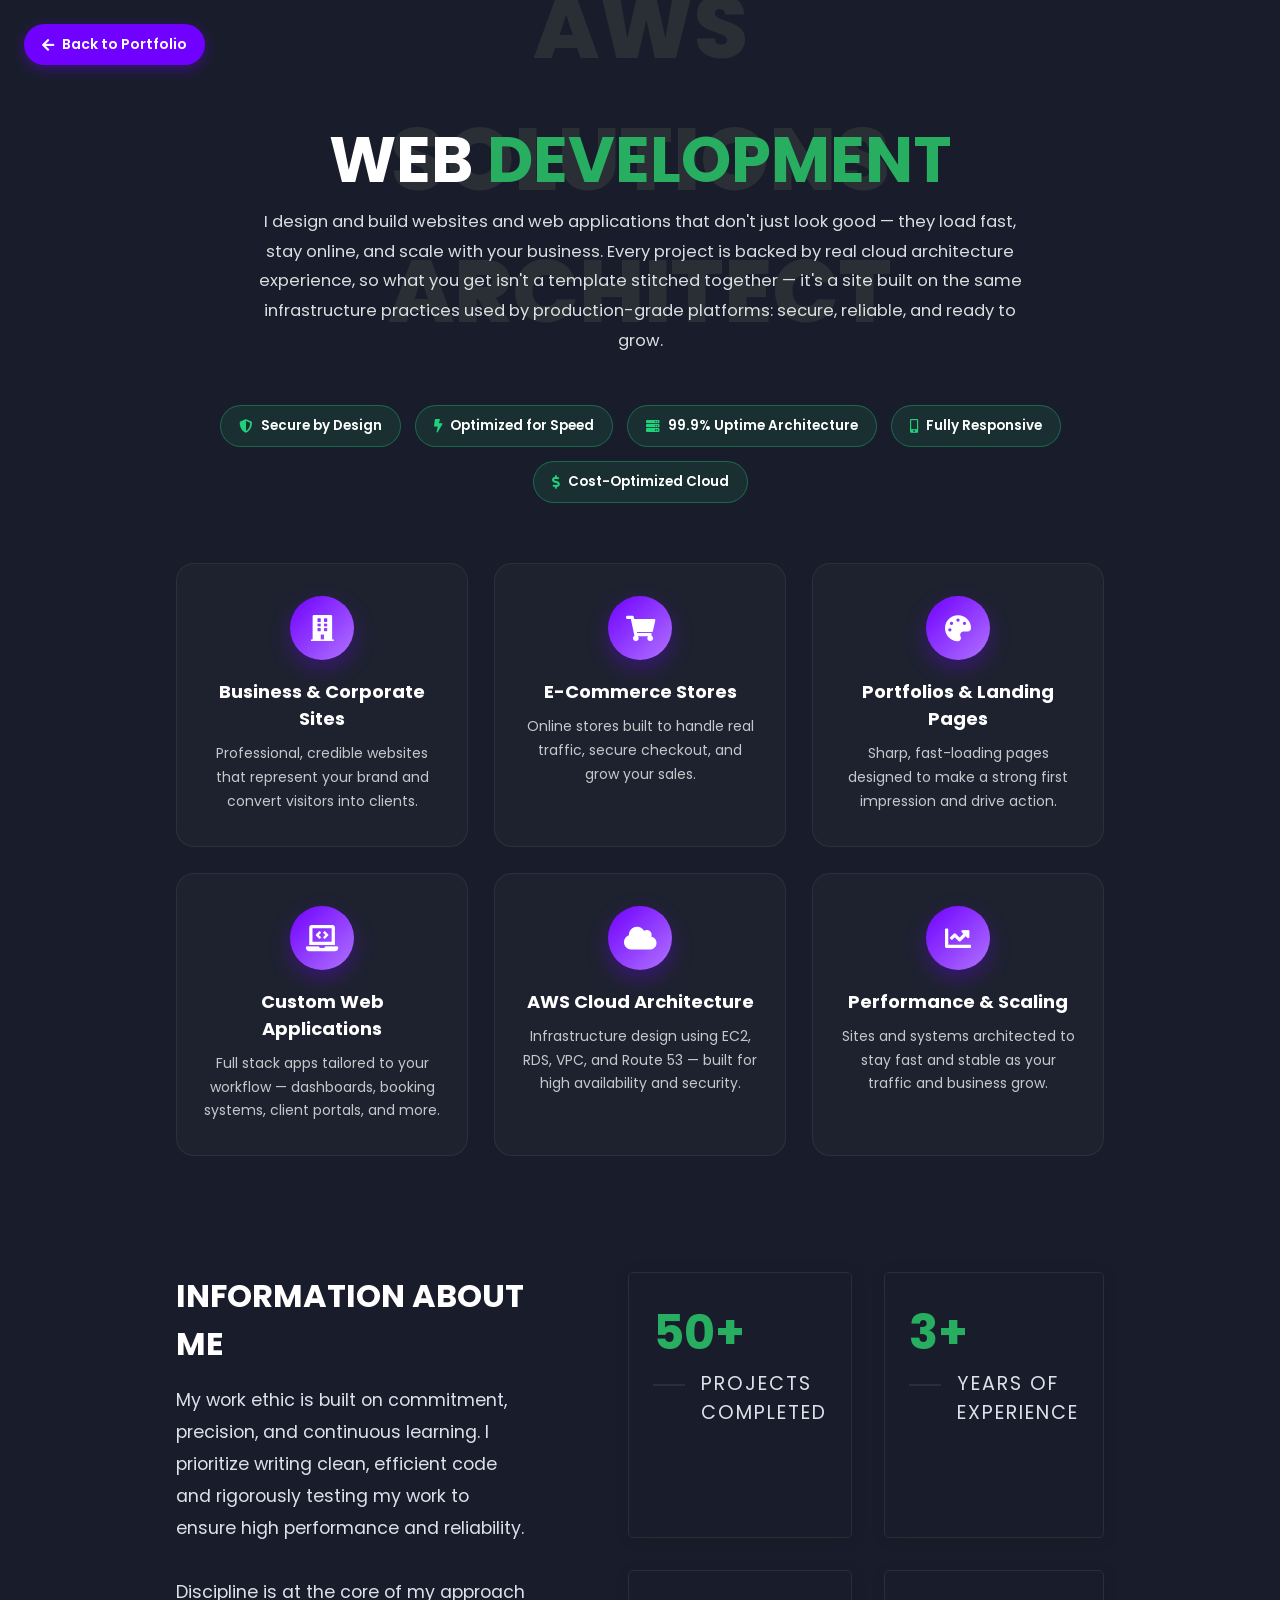
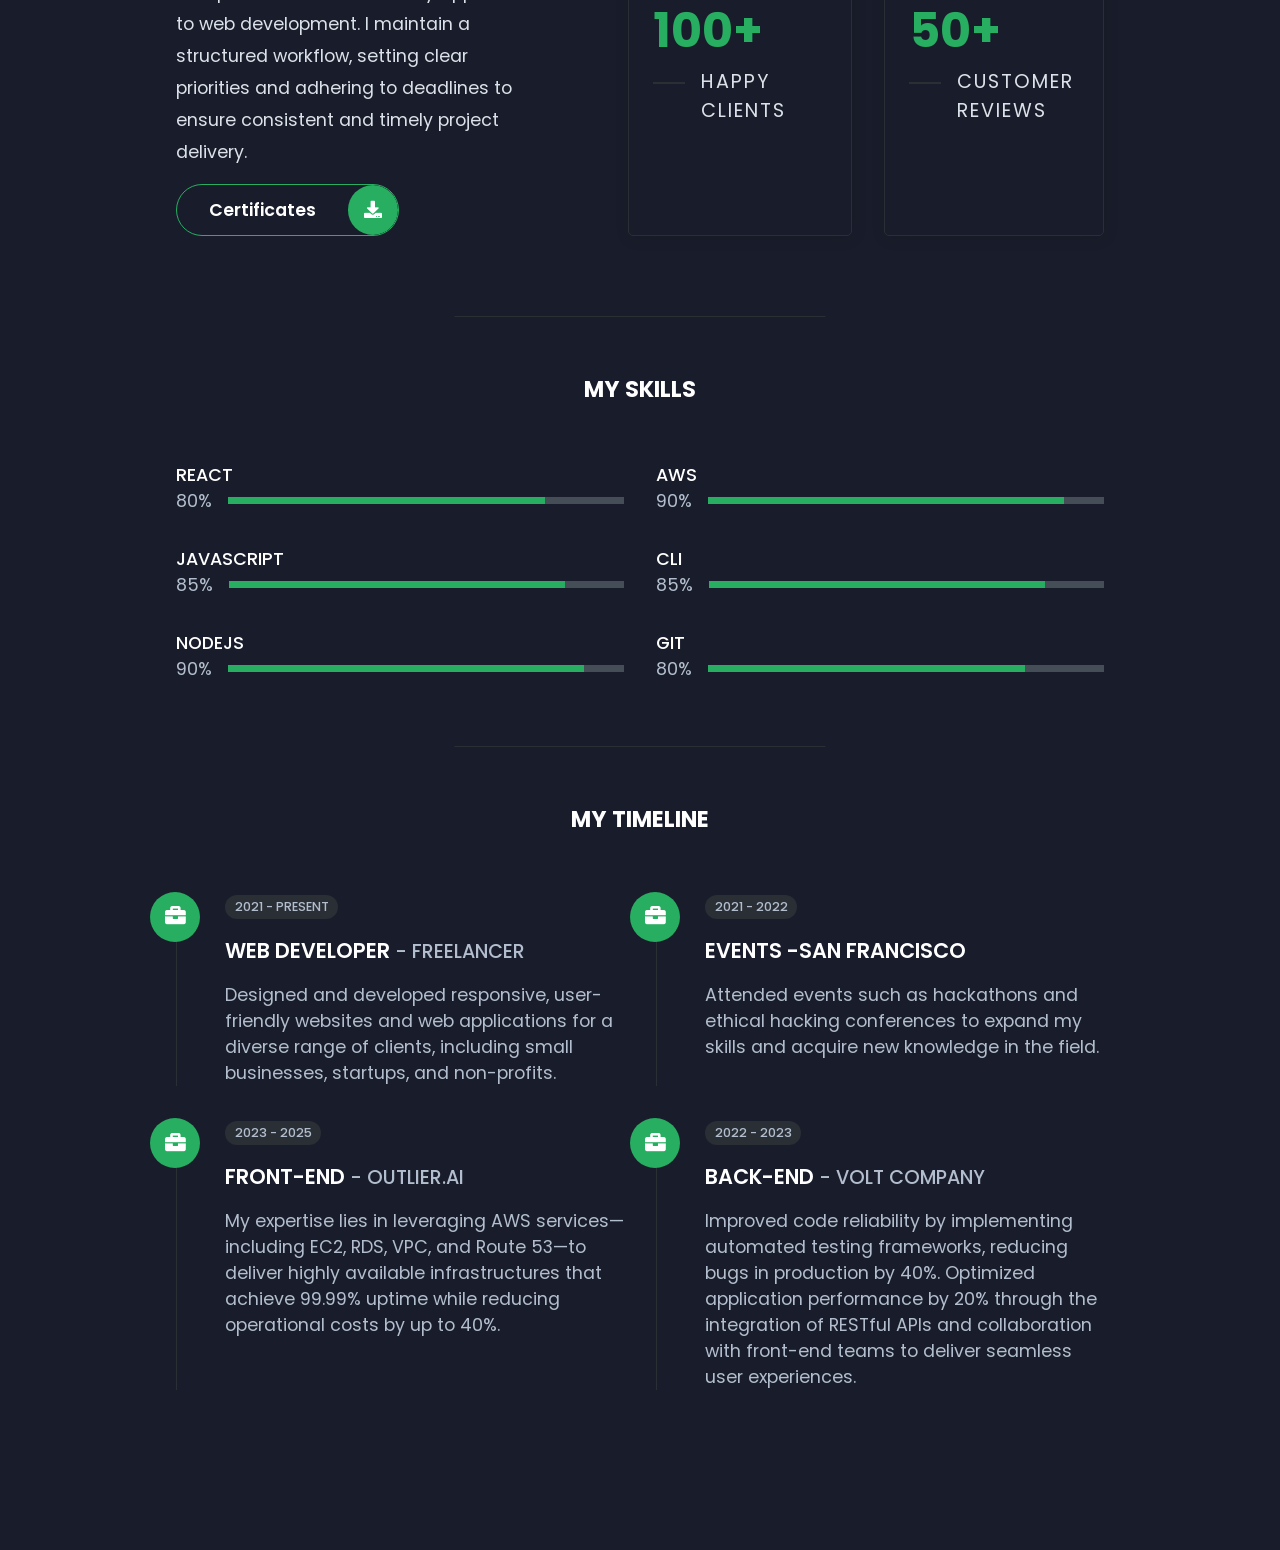
<file: programming.html>
<!DOCTYPE html>
<html lang="en">
<head>
    <meta charset="UTF-8">
    <meta http-equiv="X-UA-Compatible" content="IE=edge">
    <meta name="viewport" content="width=device-width, initial-scale=1.0">
    <title>DELTEJO VISION | Web Development & AWS</title>
    <link rel="stylesheet" href="styles/styles.css">
    <link rel="preconnect" href="https://fonts.googleapis.com">
    <link rel="preconnect" href="https://fonts.gstatic.com" crossorigin>
    <link rel="stylesheet" href="https://cdnjs.cloudflare.com/ajax/libs/font-awesome/5.15.4/css/all.min.css" integrity="sha512-1ycn6IcaQQ40/MKBW2W4Rhis/DbILU74C1vSrLJxCq57o941Ym01SwNsOMqvEBFlcgUa6xLiPY/NS5R+E6ztJQ==" crossorigin="anonymous" referrerpolicy="no-referrer" />
    <link href="https://fonts.googleapis.com/css2?family=Poppins:wght@400;500;600;700;800&display=swap" rel="stylesheet">
    <style>
        /* This page is standalone: no bottom nav, no section-switching JS.
           The "active" class is applied directly so it's visible immediately. */
        .back-to-portfolio{
            position: fixed;
            top: 24px;
            left: 24px;
            display: inline-flex;
            align-items: center;
            gap: 8px;
            padding: 10px 18px;
            border-radius: 30px;
            background: #7000ff;
            color: #fff;
            text-decoration: none;
            font-size: 14px;
            font-weight: 600;
            z-index: 500;
            box-shadow: 0 4px 14px rgba(112,0,255,0.4);
            transition: transform .25s ease;
        }
        .back-to-portfolio:hover{
            transform: scale(1.05);
        }
        main{
            padding-top: 90px;
        }

        /* ===== Services / trust section ===== */
        .services-intro{
            max-width: 780px;
            margin: 0 auto 50px;
            text-align: center;
        }
        .services-intro p{
            font-size: 16.5px;
            line-height: 1.8;
            opacity: .85;
        }
        .services-grid{
            display: grid;
            grid-template-columns: repeat(auto-fit, minmax(260px, 1fr));
            gap: 26px;
            margin-bottom: 60px;
        }
        .service-card{
            padding: 32px 26px;
            border-radius: 18px;
            background: rgba(127,127,127,0.06);
            border: 1px solid rgba(127,127,127,0.15);
            text-align: center;
            transition: transform .3s ease, border-color .3s ease, background .3s ease;
        }
        .service-card:hover{
            transform: translateY(-6px);
            border-color: rgba(112,0,255,0.5);
            background: rgba(112,0,255,0.06);
        }
        .service-icon{
            width: 64px;
            height: 64px;
            margin: 0 auto 18px;
            border-radius: 50%;
            background: linear-gradient(135deg, #7000ff, #b073ff);
            display: flex;
            align-items: center;
            justify-content: center;
            font-size: 26px;
            color: #fff;
            box-shadow: 0 8px 20px rgba(112,0,255,0.35);
            animation: float-icon 3.2s ease-in-out infinite;
        }
        .service-card:nth-child(2) .service-icon{ animation-delay: .3s; }
        .service-card:nth-child(3) .service-icon{ animation-delay: .6s; }
        .service-card:nth-child(4) .service-icon{ animation-delay: .9s; }
        .service-card:nth-child(5) .service-icon{ animation-delay: 1.2s; }
        .service-card:nth-child(6) .service-icon{ animation-delay: 1.5s; }
        @keyframes float-icon{
            0%, 100%{ transform: translateY(0); }
            50%{ transform: translateY(-8px); }
        }
        .service-card h4{
            font-size: 18px;
            margin-bottom: 10px;
        }
        .service-card p{
            font-size: 14px;
            line-height: 1.7;
            opacity: .75;
        }
        .trust-strip{
            display: flex;
            flex-wrap: wrap;
            justify-content: center;
            gap: 14px;
            margin-bottom: 60px;
        }
        .trust-pill{
            display: inline-flex;
            align-items: center;
            gap: 8px;
            padding: 10px 18px;
            border-radius: 30px;
            background: rgba(33,208,122,0.1);
            border: 1px solid rgba(33,208,122,0.35);
            font-size: 13.5px;
            font-weight: 600;
        }
        .trust-pill i{
            color: #21d07a;
        }

        /* ===== Arreglos de responsive para pantallas pequeñas (agregado) ===== */
        @media (max-width: 768px){
            main{
                padding-top: 80px;
            }
            .about-container{
                display: flex !important;
                flex-direction: column !important;
                position: static !important;
                height: auto !important;
            }
            .left-about{
                position: static !important;
                width: 100% !important;
                margin-bottom: 30px !important;
            }
            .btn-con{
                position: static !important;
                margin-top: 20px !important;
            }
            .right-about{
                position: static !important;
                width: 100% !important;
                display: grid !important;
                grid-template-columns: repeat(2, 1fr) !important;
                gap: 14px !important;
                margin-top: 0 !important;
            }
            .about-item{
                position: static !important;
                width: 100% !important;
            }
            .services-grid{
                grid-template-columns: 1fr !important;
            }
            .trust-strip{
                flex-direction: column !important;
                align-items: center !important;
            }
        }
        @media (max-width: 480px){
            .right-about{
                grid-template-columns: 1fr !important;
            }
        }
    </style>
</head>
<body class="main-content">
    <a href="index.html" class="back-to-portfolio">
        <i class="fas fa-arrow-left"></i> Back to Portfolio
    </a>

    <main>
        <section class="container about active" id="about">
            <div class="main-title">
                <h2>Web <span>Development</span><span class="bg-text">AWS Solutions Architect</span></h2>
            </div>

            <div class="services-intro">
                <p>
                    I design and build websites and web applications that don't just look good —
                    they load fast, stay online, and scale with your business. Every project is
                    backed by real cloud architecture experience, so what you get isn't a template
                    stitched together — it's a site built on the same infrastructure practices used
                    by production-grade platforms: secure, reliable, and ready to grow.
                </p>
            </div>

            <div class="trust-strip">
                <span class="trust-pill"><i class="fas fa-shield-alt"></i> Secure by Design</span>
                <span class="trust-pill"><i class="fas fa-bolt"></i> Optimized for Speed</span>
                <span class="trust-pill"><i class="fas fa-server"></i> 99.9% Uptime Architecture</span>
                <span class="trust-pill"><i class="fas fa-mobile-alt"></i> Fully Responsive</span>
                <span class="trust-pill"><i class="fas fa-dollar-sign"></i> Cost-Optimized Cloud</span>
            </div>

            <div class="services-grid">
                <div class="service-card">
                    <div class="service-icon"><i class="fas fa-building"></i></div>
                    <h4>Business & Corporate Sites</h4>
                    <p>Professional, credible websites that represent your brand and convert visitors into clients.</p>
                </div>
                <div class="service-card">
                    <div class="service-icon"><i class="fas fa-shopping-cart"></i></div>
                    <h4>E-Commerce Stores</h4>
                    <p>Online stores built to handle real traffic, secure checkout, and grow your sales.</p>
                </div>
                <div class="service-card">
                    <div class="service-icon"><i class="fas fa-palette"></i></div>
                    <h4>Portfolios & Landing Pages</h4>
                    <p>Sharp, fast-loading pages designed to make a strong first impression and drive action.</p>
                </div>
                <div class="service-card">
                    <div class="service-icon"><i class="fas fa-laptop-code"></i></div>
                    <h4>Custom Web Applications</h4>
                    <p>Full stack apps tailored to your workflow — dashboards, booking systems, client portals, and more.</p>
                </div>
                <div class="service-card">
                    <div class="service-icon"><i class="fas fa-cloud"></i></div>
                    <h4>AWS Cloud Architecture</h4>
                    <p>Infrastructure design using EC2, RDS, VPC, and Route 53 — built for high availability and security.</p>
                </div>
                <div class="service-card">
                    <div class="service-icon"><i class="fas fa-chart-line"></i></div>
                    <h4>Performance & Scaling</h4>
                    <p>Sites and systems architected to stay fast and stable as your traffic and business grow.</p>
                </div>
            </div>

            <div class="about-container">
                <div class="left-about">
                    <h4>Information About me</h4>
                    <p>
                        My work ethic is built on commitment, precision, and continuous learning. 
                        I prioritize writing clean, efficient code and rigorously testing my work 
                        to ensure high performance and reliability. <br /> 
                        <br /> Discipline is at the core of my approach to web development. 
                        I maintain a structured workflow, setting clear priorities and adhering to 
                        deadlines to ensure consistent and timely project delivery.
                    </p>
                    <div class="btn-con">
                        <a href="https://docs.google.com/document/d/1QKybRauDP71wzOWq00SQd9mr6JCaouIH6lijClOEjnM/pub" class="main-btn">
                            <span class="btn-text">Certificates</span>
                            <span class="btn-icon"><i class="fas fa-download"></i></span>
                        </a>
                    </div>
                </div>
                <div class="right-about">
                    <div class="about-item">
                        <div class="abt-text">
                            <p class="large-text">50+</p>
                            <p class="small-text">Projects <br /> Completed</p>
                        </div>
                    </div>
                    <div class="about-item">
                        <div class="abt-text">
                            <p class="large-text">3+</p>
                            <p class="small-text">Years of <br /> experience</p>
                        </div>
                    </div>
                    <div class="about-item">
                        <div class="abt-text">
                            <p class="large-text">100+</p>
                            <p class="small-text">Happy <br /> Clients</p>
                        </div>
                    </div>
                    <div class="about-item">
                        <div class="abt-text">
                            <p class="large-text">50+</p>
                            <p class="small-text">Customer <br /> reviews</p>
                        </div>
                    </div>
                </div>
            </div>
            <div class="about-stats">
                <h4 class="stat-title">My Skills</h4>
                <div class="progress-bars">
                    <div class="progress-bar">
                        <p class="prog-title">React</p>
                        <div class="progress-con">
                            <p class="prog-text">80%</p>
                            <div class="progress">
                                <span class="html"></span>
                            </div>
                        </div>
                    </div>
                    <div class="progress-bar">
                        <p class="prog-title">AWS</p>
                        <div class="progress-con">
                            <p class="prog-text">90%</p>
                            <div class="progress">
                                <span class="css"></span>
                            </div>
                        </div>
                    </div>
                    <div class="progress-bar">
                        <p class="prog-title">javascript</p>
                        <div class="progress-con">
                            <p class="prog-text">85%</p>
                            <div class="progress">
                                <span class="js"></span>
                            </div>
                        </div>
                    </div>
                    <div class="progress-bar">
                        <p class="prog-title">CLI</p>
                        <div class="progress-con">
                            <p class="prog-text">85%</p>
                            <div class="progress">
                                <span class="react"></span>
                            </div>
                        </div>
                    </div>
                    <div class="progress-bar">
                        <p class="prog-title">NodeJS</p>
                        <div class="progress-con">
                            <p class="prog-text">90%</p>
                            <div class="progress">
                                <span class="node"></span>
                            </div>
                        </div>
                    </div>
                    <div class="progress-bar">
                        <p class="prog-title">Git</p>
                        <div class="progress-con">
                            <p class="prog-text">80%</p>
                            <div class="progress">
                                <span class="python"></span>
                            </div>
                        </div>
                    </div>
                </div>
            </div>
            <h4 class="stat-title">My Timeline</h4>
            <div class="timeline">
                <div class="timeline-item">
                    <div class="tl-icon">
                        <i class="fas fa-briefcase"></i>
                    </div>
                    <p class="tl-duration">2021 - present</p>
                    <h5>Web Developer<span> - Freelancer</span></h5>
                    <p>
                        Designed and developed responsive, user-friendly websites and web applications for a diverse
                         range of clients, including small businesses, startups, and non-profits.
                    </p>
                </div>
                <div class="timeline-item">
                    <div class="tl-icon">
                        <i class="fas fa-briefcase"></i>
                    </div>
                    <p class="tl-duration">2021 - 2022</p>
                    <h5>Events<span> </span>-San Francisco</h5>
                    <p>
                        Attended events such as hackathons and ethical hacking conferences to expand 
                        my skills and acquire new knowledge in the field.
                    </p>
                </div>
                <div class="timeline-item">
                    <div class="tl-icon">
                        <i class="fas fa-briefcase"></i>
                    </div>
                    <p class="tl-duration">2023 - 2025</p>
                    <h5>Front-End <span> - Outlier.Ai</span></h5>
                    <p>
                       My expertise lies in leveraging AWS services—including EC2, RDS, VPC, and Route 53—to deliver highly available infrastructures that achieve 99.99% uptime while reducing operational costs by up to 40%.
                    </p>
                </div>
                <div class="timeline-item">
                    <div class="tl-icon">
                        <i class="fas fa-briefcase"></i>
                    </div>
                    <p class="tl-duration">2022 - 2023</p>
                    <h5>Back-End<span> - Volt Company </span></h5>
                    <p>
                       Improved code reliability by implementing automated testing frameworks, reducing bugs in production by 40%.
                       Optimized application performance by 20% through the integration of RESTful APIs and collaboration with front-end teams to deliver seamless user experiences.
                    </p>
                </div>
            </div>
        </section>
    </main>
</body>
</html>
</file>
<file: styles/styles.css>
* {
  margin: 0;
  padding: 0;
  box-sizing: border-box;
  list-style: none;
}

:root {
  --color-primary: #191d2b;
  --color-secondary: #27AE60;
  --color-white: #FFFFFF;
  --color-black: #000;
  --color-grey0: #f8f8f8;
  --color-grey-1: #dbe1e8;
  --color-grey-2: #b2becd;
  --color-grey-3: #6c7983;
  --color-grey-4: #454e56;
  --color-grey-5: #2a2e35;
  --color-grey-6: #12181b;
  --br-sm-2: 14px;
  --box-shadow-1: 0 3px 15px rgba(0,0,0,.3);
}

.light-mode {
  --color-primary: #FFFFFF;
  --color-secondary: #F56692;
  --color-white: #454e56;
  --color-black: #000;
  --color-grey0: #f8f8f8;
  --color-grey-1: #6c7983;
  --color-grey-2: #6c7983;
  --color-grey-3: #6c7983;
  --color-grey-4: #454e56;
  --color-grey-5: #f8f8f8;
  --color-grey-6: #12181b;
}

body {
  background-color: var(--color-primary);
  font-family: "Poppins", sans-serif;
  font-size: 1.1rem;
  color: var(--color-white);
  transition: all 0.4s ease-in-out;
}

a {
  display: inline-block;
  text-decoration: none;
  color: inherit;
  font-family: inherit;
}

header {
  min-height: 100vh;
  color: var(--color-white);
  overflow: hidden;
  padding: 0 !important;
}

section {
  min-height: 100vh;
  width: 100%;
  position: absolute;
  left: 0;
  top: 0;
  padding: 3rem 18rem;
}

.container {
  display: none;
  transform: translateY(-100%) scale(0);
  transition: all 0.4s ease-in-out;
  background-color: var(--color-primary);
}

.active {
  display: block;
  animation: appear 1s ease-in-out;
  transform: translateY(0) scaleY(1);
}
@keyframes appear {
  0% {
    transform: translateY(-100%) scaleY(0);
  }
  100% {
    transform: translateY(0) scaleY(1);
  }
}

.controls {
  position: fixed;
  z-index: 10;
  top: 50%;
  right: 3%;
  display: flex;
  flex-direction: column;
  align-items: center;
  justify-content: center;
  transform: translateY(-50%);
}
.controls .control {
  padding: 1rem;
  cursor: pointer;
  background-color: var(--color-grey-4);
  width: 55px;
  height: 55px;
  border-radius: 50%;
  display: flex;
  justify-content: center;
  align-items: center;
  margin: 0.7rem 0;
  box-shadow: var(--box-shadow-1);
}
.controls .control i {
  font-size: 1.2rem;
  color: var(--color-grey-2);
  pointer-events: none;
}
.controls .active-btn {
  background-color: var(--color-secondary);
  transition: all 0.4s ease-in-out;
}
.controls .active-btn i {
  color: var(--color-white);
}

.theme-btn {
  top: 5%;
  right: 3%;
  width: 70px;
  height: 70px;
  border-radius: 50%;
  background-color: var(--color-grey-4);
  cursor: pointer;
  position: fixed;
  display: flex;
  justify-content: center;
  align-items: center;
  box-shadow: 0 3px 15px rgba(0, 0, 0, 0.3);
  transition: all 0.1s ease-in-out;
}
.theme-btn:active {
  transform: translateY(-3px);
}
.theme-btn i {
  font-size: 1.4rem;
  color: var(--color-grey-2);
  pointer-events: none;
}

/*Header-content*/
.header-content {
  display: grid;
  grid-template-columns: repeat(2, 1fr);
  min-height: 100vh;
}
.header-content .left-header {
  display: flex;
  align-items: center;
  position: relative;
}
.header-content .left-header .h-shape {
  transition: all 0.4s ease-in-out;
  width: 65%;
  height: 100%;
  background-color: var(--color-secondary);
  position: absolute;
  left: 0;
  top: 0;
  z-index: -1;
  clip-path: polygon(0 0, 46% 0, 79% 100%, 0% 100%);
}
.header-content .left-header .image {
  border-radius: var(--br-sm-2);
  height: 90%;
  width: 68%;
  margin-left: 4rem;
  background-color: var(--color-black);
  transition: all 0.4s ease-in-out;
}
.header-content .left-header .image img {
  width: 100%;
  height: 100%;
  object-fit: cover;
  transition: all 0.4s ease-in-out;
  filter: grayscale(100%);
}
.header-content .left-header .image img:hover {
  filter: grayscale(0);
}
.header-content .right-header {
  display: flex;
  flex-direction: column;
  justify-content: center;
  padding-right: 18rem;
}
.header-content .right-header .name {
  font-size: 3rem;
}
.header-content .right-header .name span {
  color: var(--color-secondary);
}
.header-content .right-header p {
  margin: 1.5rem 0;
  line-height: 2rem;
}

/*About*/
.about-container {
  display: grid;
  grid-template-columns: repeat(2, 1fr);
  padding-top: 3.5rem;
  padding-bottom: 5rem;
}
.about-container .right-about {
  display: grid;
  grid-template-columns: repeat(2, 1fr);
  grid-gap: 2rem;
}
.about-container .right-about .about-item {
  border: 1px solid var(--color-grey-5);
  border-radius: 5px;
  transition: all 0.4s ease-in-out;
  box-shadow: 1px 2px 15px rgba(0, 0, 0, 0.1);
}
.about-container .right-about .about-item:hover {
  cursor: default;
  transform: translateY(-5px);
  border: 1px solid var(--color-secondary);
  box-shadow: 1px 4px 15px rgba(0, 0, 0, 0.32);
}
.about-container .right-about .about-item .abt-text {
  padding: 1.5rem;
  display: flex;
  flex-direction: column;
}
.about-container .right-about .about-item .abt-text .large-text {
  font-size: 3rem;
  font-weight: 700;
  color: var(--color-secondary);
}
.about-container .right-about .about-item .abt-text .small-text {
  padding-left: 3rem;
  position: relative;
  text-transform: uppercase;
  font-size: 1.2rem;
  color: var(--color-grey-1);
  letter-spacing: 2px;
}
.about-container .right-about .about-item .abt-text .small-text::before {
  content: "";
  position: absolute;
  left: 0;
  top: 15px;
  width: 2rem;
  height: 2px;
  background-color: var(--color-grey-5);
}
.about-container .left-about {
  padding-right: 5rem;
}
.about-container .left-about p {
  line-height: 2rem;
  padding: 1rem;
  color: var(--color-grey-1);
}
.about-container .left-about h4 {
  font-size: 2rem;
  text-transform: uppercase;
}

.about-stats {
  padding-bottom: 4rem;
}
.about-stats .progress-bars {
  display: grid;
  grid-template-columns: repeat(2, 1fr);
  grid-gap: 2rem;
}
.about-stats .progress-bars .progress-bar {
  display: flex;
  flex-direction: column;
}
.about-stats .progress-bars .progress-bar .prog-title {
  text-transform: uppercase;
  font-weight: 500;
}
.about-stats .progress-bars .progress-bar .progress-con {
  display: flex;
  align-items: center;
}
.about-stats .progress-bars .progress-bar .progress-con .prog-text {
  color: var(--color-grey-2);
}
.about-stats .progress-bars .progress-bar .progress-con .progress {
  width: 100%;
  height: 0.45rem;
  background-color: var(--color-grey-4);
  margin-left: 1rem;
  position: relative;
}
.about-stats .progress-bars .progress-bar .progress-con .progress span {
  position: absolute;
  top: 0;
  left: 0;
  height: 100%;
  background-color: var(--color-secondary);
  transition: all 0.4s ease-in-out;
  width: 60%;
}
.about-stats .progress-bars .progress-bar .progress-con .progress .html {
  width: 80%;
}
.about-stats .progress-bars .progress-bar .progress-con .progress .css {
  width: 90%;
}
.about-stats .progress-bars .progress-bar .progress-con .progress .js {
  width: 85%;
}
.about-stats .progress-bars .progress-bar .progress-con .progress .react {
  width: 85%;
}
.about-stats .progress-bars .progress-bar .progress-con .progress .node {
  width: 90%;
}
.about-stats .progress-bars .progress-bar .progress-con .progress .python {
  width: 80%;
}

.stat-title {
  text-transform: uppercase;
  font-size: 1.4rem;
  text-align: center;
  padding: 3.5rem 0;
  position: relative;
}
.stat-title::before {
  content: "";
  position: absolute;
  left: 50%;
  top: 0;
  width: 40%;
  height: 1px;
  background-color: var(--color-grey-5);
  transform: translateX(-50%);
}

/*Timeline*/
.timeline {
  display: grid;
  grid-template-columns: repeat(2, 1fr);
  grid-gap: 2rem;
  padding-bottom: 3rem;
}
.timeline .timeline-item {
  position: relative;
  padding-left: 3rem;
  border-left: 1px solid var(--color-grey-5);
}
.timeline .timeline-item .tl-icon {
  position: absolute;
  left: -27px;
  top: 0;
  background-color: var(--color-secondary);
  width: 50px;
  height: 50px;
  border-radius: 50%;
  display: flex;
  align-items: center;
  justify-content: center;
}
.timeline .timeline-item .tl-icon i {
  font-size: 1.3rem;
}
.timeline .timeline-item .tl-duration {
  padding: 0.2rem 0.6rem;
  background-color: var(--color-grey-5);
  border-radius: 15px;
  display: inline-block;
  font-size: 0.8rem;
  text-transform: uppercase;
  font-weight: 500;
}
.timeline .timeline-item h5 {
  padding: 1rem 0;
  text-transform: uppercase;
  font-size: 1.3rem;
  font-weight: 600;
}
.timeline .timeline-item h5 span {
  color: var(--color-grey-2);
  font-weight: 500;
  font-size: 1.2rem;
}
.timeline .timeline-item p {
  color: var(--color-grey-2);
}

.port-text {
  padding: 2rem 0;
  text-align: center;
}

.portfolios {
  display: grid;
  grid-template-columns: repeat(3, 1fr);
  grid-gap: 2rem;
  margin-top: 3rem;
}
.portfolios .portfolio-item {
  position: relative;
  border-radius: 15px;
}
.portfolios .portfolio-item img {
  width: 100%;
  height: 300px;
  object-fit: cover;
  border-radius: 15px;
}
.portfolios .portfolio-item .hover-items {
  width: 100%;
  height: 100%;
  background-color: var(--color-secondary);
  position: absolute;
  left: 0;
  top: 0;
  border-radius: 15px;
  display: flex;
  justify-content: center;
  align-items: center;
  flex-direction: column;
  opacity: 0;
  transform: scale(0);
  transition: all 0.4s ease-in-out;
}
.portfolios .portfolio-item .hover-items h3 {
  font-size: 1.5rem;
  color: var(--color-white);
  margin-bottom: 1.5rem;
}
.portfolios .portfolio-item .hover-items .icons {
  display: flex;
  justify-content: center;
  align-items: center;
}
.portfolios .portfolio-item .hover-items .icons .icon {
  background-color: var(--color-primary);
  border-radius: 50%;
  width: 50px;
  height: 50px;
  display: flex;
  align-items: center;
  justify-content: center;
  margin: 0 1rem;
  cursor: pointer;
  transition: all 0.4s ease-in-out;
}
.portfolios .portfolio-item .hover-items .icons .icon i {
  font-size: 1.5rem;
  color: var(--color-white);
  margin: 0 1rem;
}
.portfolios .portfolio-item .hover-items .icons .icon:hover {
  background-color: var(--color-white);
}
.portfolios .portfolio-item .hover-items .icons .icon:hover i {
  color: var(--color-primary);
}

.portfolio-item:hover .hover-items {
  opacity: 1;
  transform: scale(1);
}

.blogs {
  display: grid;
  grid-template-columns: repeat(3, 1fr);
  grid-gap: 2rem;
  margin-top: 3rem;
}
.blogs .blog {
  position: relative;
  background-color: var(--color-grey-5);
  border-radius: 5px;
  box-shadow: 1px 1px 20px rgba(0, 0, 0, 0.1);
  transition: all 0.4s ease-in-out;
}
.blogs .blog:hover {
  box-shadow: 1px 1px 20px rgba(0, 0, 0, 0.3);
  transform: translateY(-5px);
  transition: all 0.4s ease-in-out;
}
.blogs .blog:hover img {
  filter: grayscale(0);
  transform: scale(1.1);
  box-shadow: 0px 4px 15px rgba(0, 0, 0, 0.8);
}
.blogs .blog img {
  width: 100%;
  height: 300px;
  object-fit: cover;
  border-top-left-radius: 5px;
  border-top-right-radius: 5px;
  filter: grayscale(100%);
  transition: all 0.4s ease-in-out;
}
.blogs .blog .blog-text {
  margin-top: -7px;
  padding: 1.1rem;
  border-top: 8px solid var(--color-secondary);
}
.blogs .blog .blog-text h4 {
  font-size: 1.5rem;
  margin-bottom: 0.7rem;
  transition: all 0.4s ease-in-out;
  cursor: pointer;
}
.blogs .blog .blog-text h4:hover {
  color: var(--color-secondary);
}
.blogs .blog .blog-text p {
  color: var(--color-grey-2);
  line-height: 2rem;
  padding-bottom: 1rem;
}

.contact-content-con {
  display: flex;
  padding-top: 3.5rem;
}
.contact-content-con .left-contact {
  flex: 2;
}
.contact-content-con .left-contact h4 {
  margin-top: 1rem;
  font-size: 2rem;
  text-transform: uppercase;
}
.contact-content-con .left-contact p {
  margin: 1rem 0;
  line-height: 2rem;
}
.contact-content-con .left-contact .contact-info .contact-item {
  display: flex;
  align-items: center;
  justify-content: space-between;
}
.contact-content-con .left-contact .contact-info .contact-item p {
  margin: 0.3rem 0 !important;
  padding: 0 !important;
}
.contact-content-con .left-contact .contact-info .contact-item .icon {
  display: grid;
  grid-template-columns: 40px 1fr;
}
.contact-content-con .left-contact .contact-info .contact-item .icon i {
  display: flex;
  align-items: center;
  font-size: 1.3rem;
}
.contact-content-con .left-contact .contact-icon {
  display: flex;
  margin-top: 2rem;
}
.contact-content-con .left-contact .contact-icon a {
  display: flex;
  align-items: center;
  color: var(--color-white);
  background-color: var(--color-grey-5);
  cursor: pointer;
  justify-content: center;
  width: 50px;
  height: 50px;
  border-radius: 50%;
  margin: 0 0.4rem;
  transition: all 0.4s ease-in-out;
}
.contact-content-con .left-contact .contact-icon a:hover {
  background-color: var(--color-secondary);
}
.contact-content-con .left-contact .contact-icon a:hover i {
  color: var(--color-primary);
}
.contact-content-con .left-contact .contact-icon a i {
  display: flex;
  align-items: center;
  justify-content: center;
  font-size: 1.3rem;
}
.contact-content-con .right-contact {
  flex: 3;
  margin-left: 3rem;
}
.contact-content-con .right-contact .input-control {
  margin: 1.5rem 0;
}
.contact-content-con .right-contact .input-control input, .contact-content-con .right-contact .input-control textarea {
  border-radius: 30px;
  font-weight: inherit;
  font-size: inherit;
  font-family: inherit;
  padding: 0.8rem 1.1rem;
  outline: none;
  border: none;
  background-color: var(--color-grey-5);
  width: 100%;
  color: var(--color-white);
  resize: none;
}
.contact-content-con .right-contact .i-c-2 {
  display: flex;
}
.contact-content-con .right-contact .i-c-2 :last-child {
  margin-left: 1.5rem;
}
.contact-content-con .right-contact .submit-btn {
  display: flex;
  justify-content: flex-start;
}

/*Independed components*/
.btn-con {
  display: flex;
  align-self: flex-start;
}

.main-btn {
  border-radius: 30px;
  color: inherit;
  font-weight: 600;
  position: relative;
  border: 1px solid var(--color-secondary);
  display: flex;
  align-self: flex-start;
  align-items: center;
  overflow: hidden;
}
.main-btn .btn-text {
  padding: 0 2rem;
}
.main-btn .btn-icon {
  background-color: var(--color-secondary);
  display: flex;
  align-items: center;
  justify-content: center;
  border-radius: 50%;
  padding: 1rem;
}
.main-btn::before {
  content: "";
  position: absolute;
  top: 0;
  right: 0;
  transform: translateX(100%);
  transition: all 0.4s ease-out;
  z-index: -1;
}
.main-btn:hover {
  transition: all 0.4s ease-out;
}
.main-btn:hover::before {
  width: 100%;
  height: 100%;
  background-color: var(--color-secondary);
  transform: translateX(0);
  transition: all 0.4s ease-out;
}

.main-title {
  text-align: center;
}
.main-title h2 {
  position: relative;
  text-transform: uppercase;
  font-size: 4rem;
  font-weight: 700;
}
.main-title h2 span {
  color: var(--color-secondary);
}
.main-title h2 .bg-text {
  position: absolute;
  top: 50%;
  left: 50%;
  color: var(--color-grey-5);
  transition: all 0.4s ease-in-out;
  z-index: -1;
  transform: translate(-50%, -50%);
  font-weight: 800;
  font-size: 6.3rem;
}

.about-container .left-about p {
  padding-left: 0;
}

@media screen and (max-width: 600px) {
  header {
    padding: 0 !important;
  }

  .theme-btn {
    width: 50px;
    height: 50px;
  }

  .header-content {
    grid-template-columns: repeat(1, 1fr);
    padding-bottom: 6rem;
  }

  .left-header .h-shape {
    display: none;
  }

  .right-header {
    grid-row: 1;
    padding-right: 0rem !important;
    width: 90%;
    margin: 0 auto;
  }
  .right-header .name {
    font-size: 2.5rem !important;
    text-align: center;
    padding-top: 3rem;
  }

  .header-content .left-header .image {
    margin: 0 auto;
    width: 90%;
  }

  .controls {
    top: auto;
    bottom: 0;
    flex-direction: row;
    justify-content: center;
    left: 50%;
    transform: translateX(-50%);
    width: 100%;
    background-color: var(--color-grey-5);
  }
  .controls .control {
    margin: 1rem 0.3rem;
  }

  .about-container {
    grid-template-columns: repeat(1, 1fr);
  }
  .about-container .right-about {
    grid-template-columns: repeat(1, 1fr);
    padding-top: 2.5rem;
  }
  .about-container .left-about {
    padding-right: 0;
  }
  .about-container .left-about p {
    padding-left: 0;
  }

  .timeline {
    grid-template-columns: repeat(1, 1fr);
    padding-bottom: 6rem;
  }

  .container {
    padding: 2rem 2.5rem !important;
  }

  .about-stats .progress-bars {
    grid-template-columns: repeat(1, 1fr);
  }

  .portfolios {
    grid-template-columns: repeat(1, 1fr);
    padding-bottom: 6rem;
    margin-top: 1rem;
  }

  .blogs {
    grid-template-columns: repeat(1, 1fr);
    padding-bottom: 6rem;
  }

  .contact-content-con {
    flex-direction: column;
  }
  .contact-content-con .right-contact {
    margin-left: 0;
    margin-top: 2.5rem;
  }

  .contact-content-con .right-contact .i-c-2 {
    flex-direction: column;
  }

  .contact-content-con .right-contact .i-c-2 :last-child {
    margin-left: 0;
    margin-top: 1.5rem;
  }

  .contact-content-con .right-contact {
    margin-bottom: 6rem;
  }

  .contact-item {
    flex-direction: column;
    margin: 1rem 0;
  }
  .contact-item p {
    font-size: 15px;
    color: var(--color-grey-2);
  }
  .contact-item span {
    font-size: 15px;
  }
  .contact-item .icon {
    grid-template-columns: 25px 1fr;
  }

  .main-title h2 {
    font-size: 2rem;
  }
  .main-title h2 span {
    font-size: 2.3rem;
  }
  .main-title h2 .bg-text {
    font-size: 2.3rem;
  }
}
@media screen and (max-width: 1432px) {
  .container {
    padding: 7rem 11rem;
  }

  .contact-content-con {
    flex-direction: column;
  }
  .contact-content-con .right-contact {
    margin-left: 0;
    margin-top: 2.5rem;
  }

  .contact-content-con .right-contact .i-c-2 {
    flex-direction: column;
  }

  .contact-content-con .right-contact .i-c-2 :last-child {
    margin-left: 0;
    margin-top: 1.5rem;
  }

  .contact-content-con .right-contact {
    margin-bottom: 6rem;
  }

  .main-title h2 .bg-text {
    font-size: 5.5rem;
  }
}
@media screen and (max-width: 1250px) {
  .blogs {
    grid-template-columns: repeat(2, 1fr);
    margin-top: 6rem;
  }

  .portfolios {
    grid-template-columns: repeat(2, 1fr);
  }

  .header-content .right-header {
    padding-right: 9rem;
  }
}
@media screen and (max-width: 660px) {
  .blogs {
    grid-template-columns: repeat(1, 1fr);
  }

  .portfolios {
    grid-template-columns: repeat(1, 1fr);
  }
}
@media screen and (max-width: 1070px) {
  .about-container {
    grid-template-columns: repeat(1, 1fr);
  }
  .about-container .right-about {
    padding-top: 2.5rem;
  }

  .main-title h2 {
    font-size: 4rem;
  }
  .main-title h2 span {
    font-size: 4rem;
  }
  .main-title h2 .bg-text {
    font-size: 4.5rem;
  }
}
@media screen and (max-width: 970px) {
  .container {
    padding: 7rem 6rem;
  }

  .about-container .left-about {
    padding-right: 0rem;
  }

  .header-content {
    grid-template-columns: repeat(1, 1fr);
    padding-bottom: 6rem;
  }

  .left-header .h-shape {
    display: none;
  }
  .left-header .image {
    width: 90% !important;
    margin: 0 auto !important;
  }

  .right-header {
    grid-row: 1;
    padding-right: 0rem !important;
    width: 90%;
    margin: 0 auto;
  }
  .right-header .name {
    font-size: 2.5rem !important;
    text-align: center;
    padding-top: 3rem;
  }
}
@media screen and (max-width: 700px) {
  .container {
    padding: 7rem 3rem;
  }

  .about-stats .progress-bars {
    grid-template-columns: repeat(1, 1fr);
  }

  .about-container .right-about {
    grid-template-columns: repeat(1, 1fr);
  }

  .timeline {
    grid-template-columns: repeat(1, 1fr);
  }

  .main-title h2 {
    font-size: 3rem;
  }
  .main-title h2 span {
    font-size: 3rem;
  }
  .main-title h2 .bg-text {
    font-size: 4rem;
  }
}

/*# sourceMappingURL=styles.css.map */
</file>
